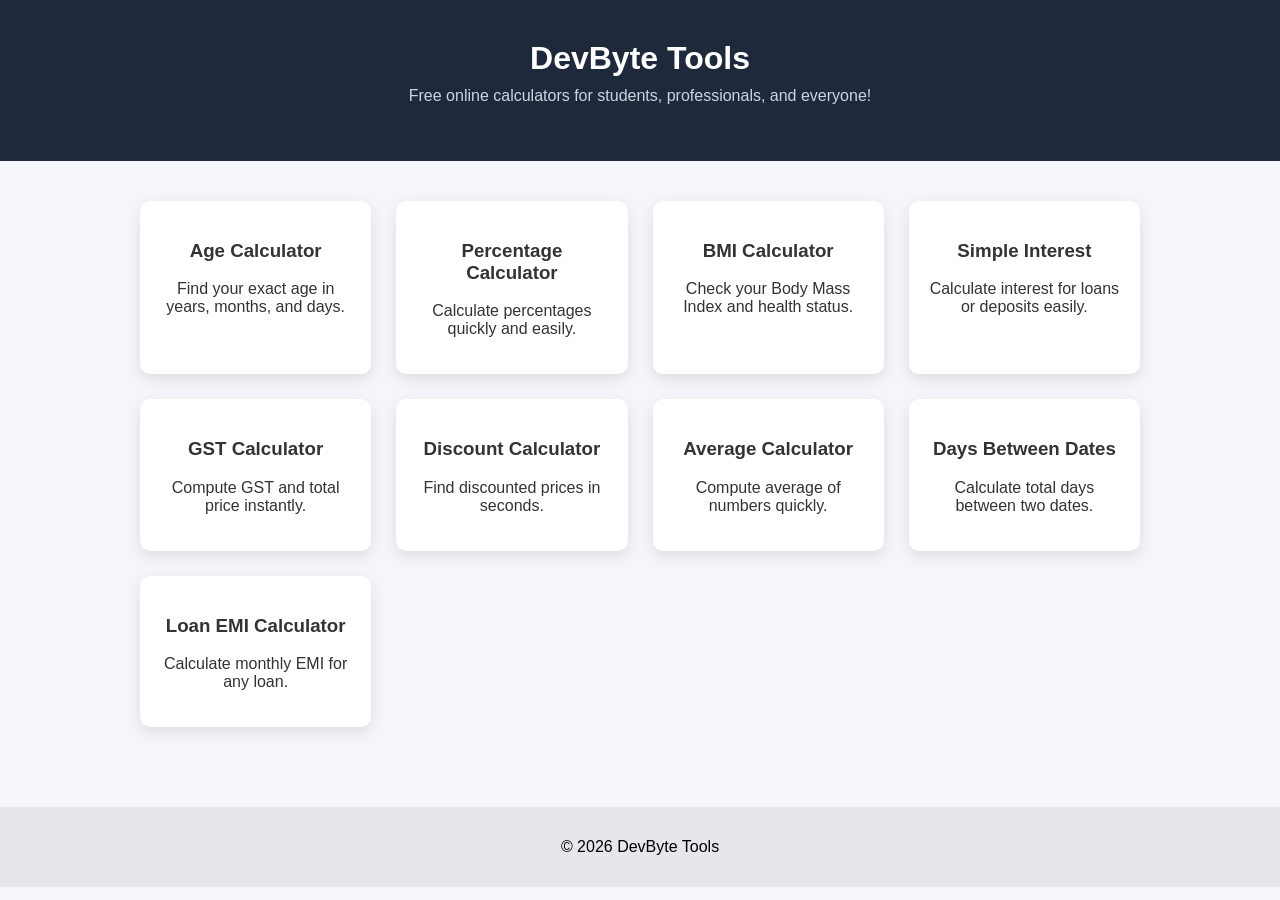
<file: index.html>
<!DOCTYPE html>
<html>

<head>
  <title>DevByte Tools | Free Online Calculators</title>
  <meta name="description" content="DevByte Tools offers free online calculators including Age, EMI, GST, Percentage, BMI, and more.">
  
  <link rel="stylesheet" href="style.css">
  <link rel="icon" href="favicon.ico" type="image/x-icon">
</head>

<body>

<header>
  <h1>DevByte Tools</h1>
  <p>Free online calculators for students, professionals, and everyone!</p>
</header>

<section class="tools-grid">

  <a href="age-calculator.html" class="tool-card">
    <h3>Age Calculator</h3>
    <p>Find your exact age in years, months, and days.</p>
  </a>

  <a href="percentage-calculator.html" class="tool-card">
    <h3>Percentage Calculator</h3>
    <p>Calculate percentages quickly and easily.</p>
  </a>

  <a href="bmi-calculator.html" class="tool-card">
    <h3>BMI Calculator</h3>
    <p>Check your Body Mass Index and health status.</p>
  </a>



  <a href="interest-calculator.html" class="tool-card">
    <h3>Simple Interest</h3>
    <p>Calculate interest for loans or deposits easily.</p>
  </a>

  <a href="gst-calculator.html" class="tool-card">
    <h3>GST Calculator</h3>
    <p>Compute GST and total price instantly.</p>
  </a>

  <a href="discount-calculator.html" class="tool-card">
    <h3>Discount Calculator</h3>
    <p>Find discounted prices in seconds.</p>
  </a>

  <a href="average-calculator.html" class="tool-card">
    <h3>Average Calculator</h3>
    <p>Compute average of numbers quickly.</p>
  </a>

  <a href="days-between-dates-calculator.html" class="tool-card">
    <h3>Days Between Dates</h3>
    <p>Calculate total days between two dates.</p>
  </a>

  <a href="emi-calculator.html" class="tool-card">
    <h3>Loan EMI Calculator</h3>
    <p>Calculate monthly EMI for any loan.</p>
  </a>

</section>

<footer>
  <p>© 2026 DevByte Tools</p>
</footer>
<script src="script.js"></script>
</body>
</html>
</file>
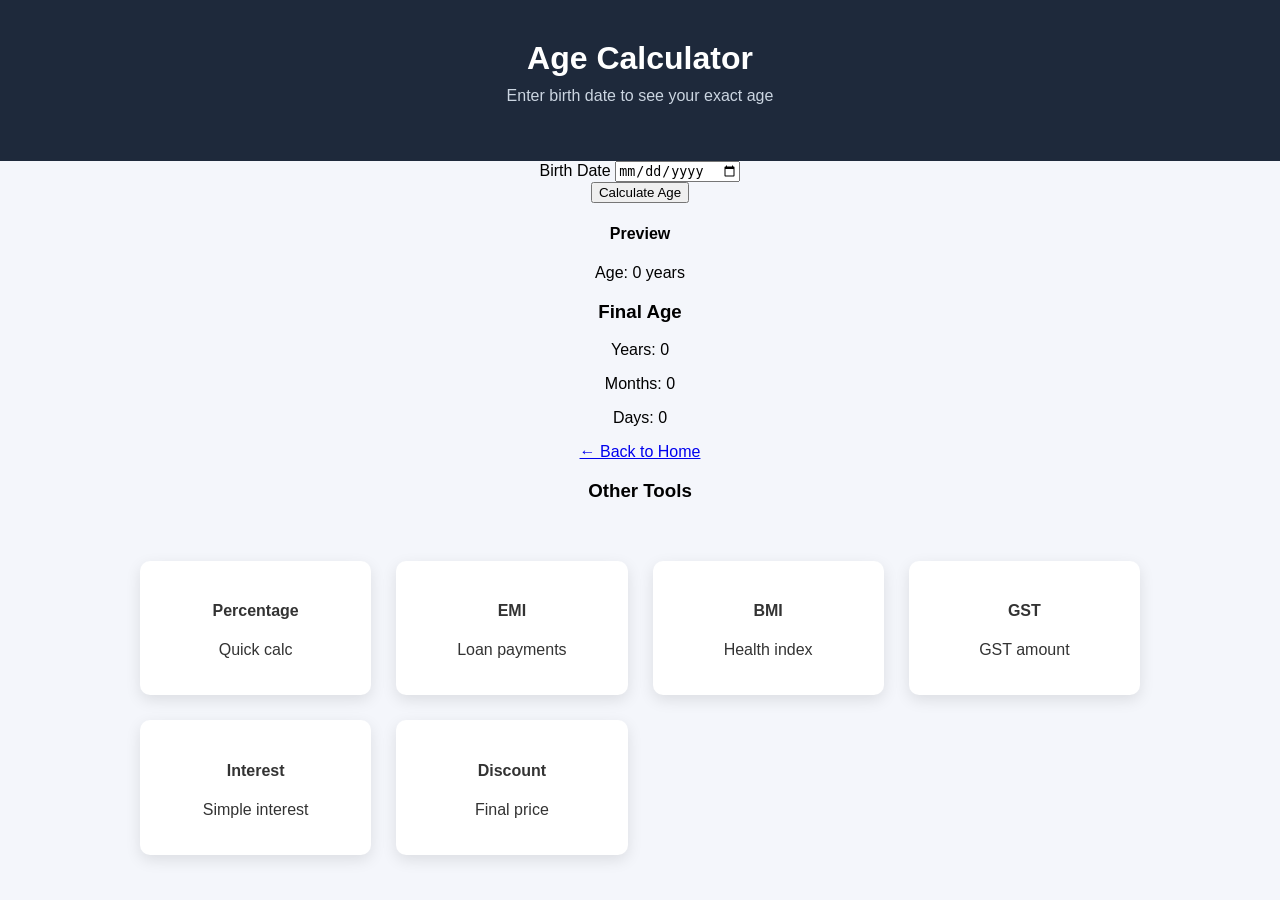
<file: age-calculator-updated.html>
<!DOCTYPE html>
<html lang="en">
<head>
  <title>Age Calculator | DevByte Tools</title>
  <meta name="description" content="Calculate your exact age in years, months, days instantly.">
  <meta name="viewport" content="width=device-width, initial-scale=1">
  <link rel="stylesheet" href="style.css">
</head>
<body>
  <header>
    <h1>Age Calculator</h1>
    <p>Enter birth date to see your exact age</p>
  </header>

  <div class="calculator-container">
    <div class="calculator-card">
      <div class="input-group">
        <label for="birthdate">Birth Date</label>
        <input type="date" id="birthdate" max="">
      </div>
      <button onclick="calculateAge()">Calculate Age</button>
      <div class="preview" id="preview">
        <h4>Preview</h4>
        <p>Age: <span id="preview-age">0</span> years</p>
      </div>
      <div class="results" id="results">
        <h3>Final Age</h3>
        <p>Years: <span id="age-result">0</span></p>
        <p>Months: <span id="months-result">0</span></p>
        <p>Days: <span id="days-result">0</span></p>
      </div>
    </div>
  </div>

  <a class="back-home" href="index.html">← Back to Home</a>

  <div class="more-tools">
    <h3>Other Tools</h3>
    <div class="tools-grid">
      <a href="percentage-calculator.html" class="tool-card">
        <h4>Percentage</h4>
        <p>Quick calc</p>
      </a>
      <a href="emi-calculator.html" class="tool-card">
        <h4>EMI</h4>
        <p>Loan payments</p>
      </a>
      <a href="bmi-calculator.html" class="tool-card">
        <h4>BMI</h4>
        <p>Health index</p>
      </a>
      <a href="gst-calculator.html" class="tool-card">
        <h4>GST</h4>
        <p>GST amount</p>
      </a>
      <a href="interest-calculator.html" class="tool-card">
        <h4>Interest</h4>
        <p>Simple interest</p>
      </a>
      <a href="discount-calculator.html" class="tool-card">
        <h4>Discount</h4>
        <p>Final price</p>
      </a>
    </div>
  </div>

  <script>
    function realTimeAge() {
      const birthdate = document.getElementById('birthdate').value;
      if (!birthdate) return;
      
      const birth = new Date(birthdate);
      const today = new Date();
      let age = today.getFullYear() - birth.getFullYear();
      const m = today.getMonth() - birth.getMonth();
      if (m < 0 || (m === 0 && today.getDate() < birth.getDate())) age--;
      
      document.getElementById('preview-age').textContent = age;
    }

    function calculateAge() {
      const birthdate = document.getElementById('birthdate').value;
      if (!birthdate) {
        alert('Please select birth date');
        return;
      }

      const birth = new Date(birthdate);
      const today = new Date();
      
      let years = today.getFullYear() - birth.getFullYear();
      let months = today.getMonth() - birth.getMonth();
      if (months < 0) { years--; months += 12; }
      if (today.getDate() < birth.getDate()) { months--; }
      
      const daysDiff = (today - birth) / (1000 * 60 * 60 * 24);
      const days = Math.floor(daysDiff);
      
      document.getElementById('age-result').textContent = years;
      document.getElementById('months-result').textContent = months;
      document.getElementById('days-result').textContent = days;
      
      document.getElementById('results').style.display = 'block';
      document.getElementById('preview').scrollIntoView({ behavior: 'smooth' });
    }

    document.getElementById('birthdate').addEventListener('change', realTimeAge);
  </script>
</body>
</html>
</file>
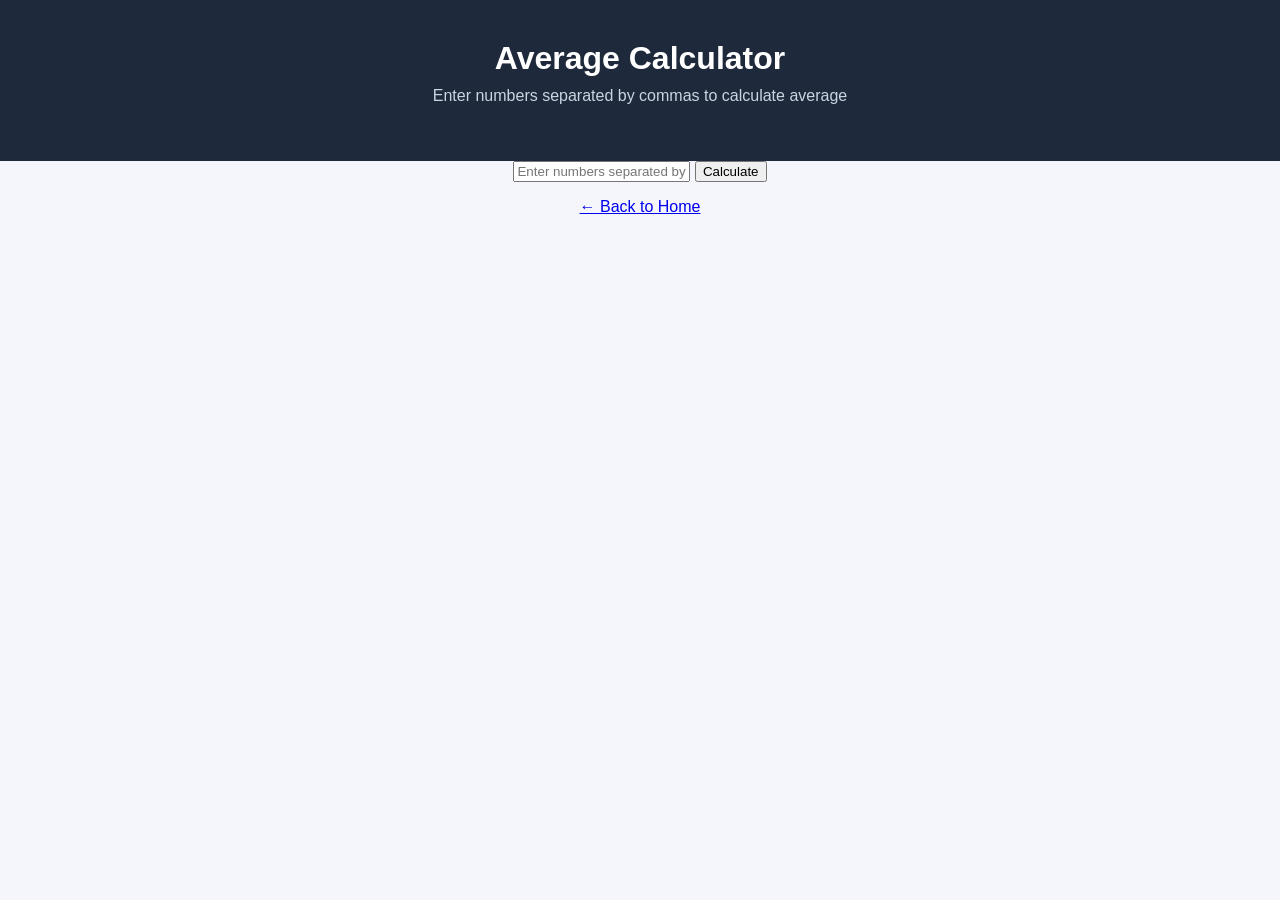
<file: average-calculator.html>
<!DOCTYPE html>
<html>

<head>
  <title>Average Calculator | DevByte Tools</title>
  <meta name="description" content="Compute the average of numbers quickly.">
  <link rel="stylesheet" href="style.css">
</head>

<body>

<header>
  <h1>Average Calculator</h1>
  <p>Enter numbers separated by commas to calculate average</p>
</header>

<div class="calculator-container">
  <div class="calculator-card">
    <input type="text" id="numbers" placeholder="Enter numbers separated by commas" />
    <button onclick="calculateAverage()">Calculate</button>
    <p id="averageresult"></p>
  </div>
</div>

<a class="back-home" href="index.html">← Back to Home</a>

<script src="script.js"></script>

</body>
</html>
</file>
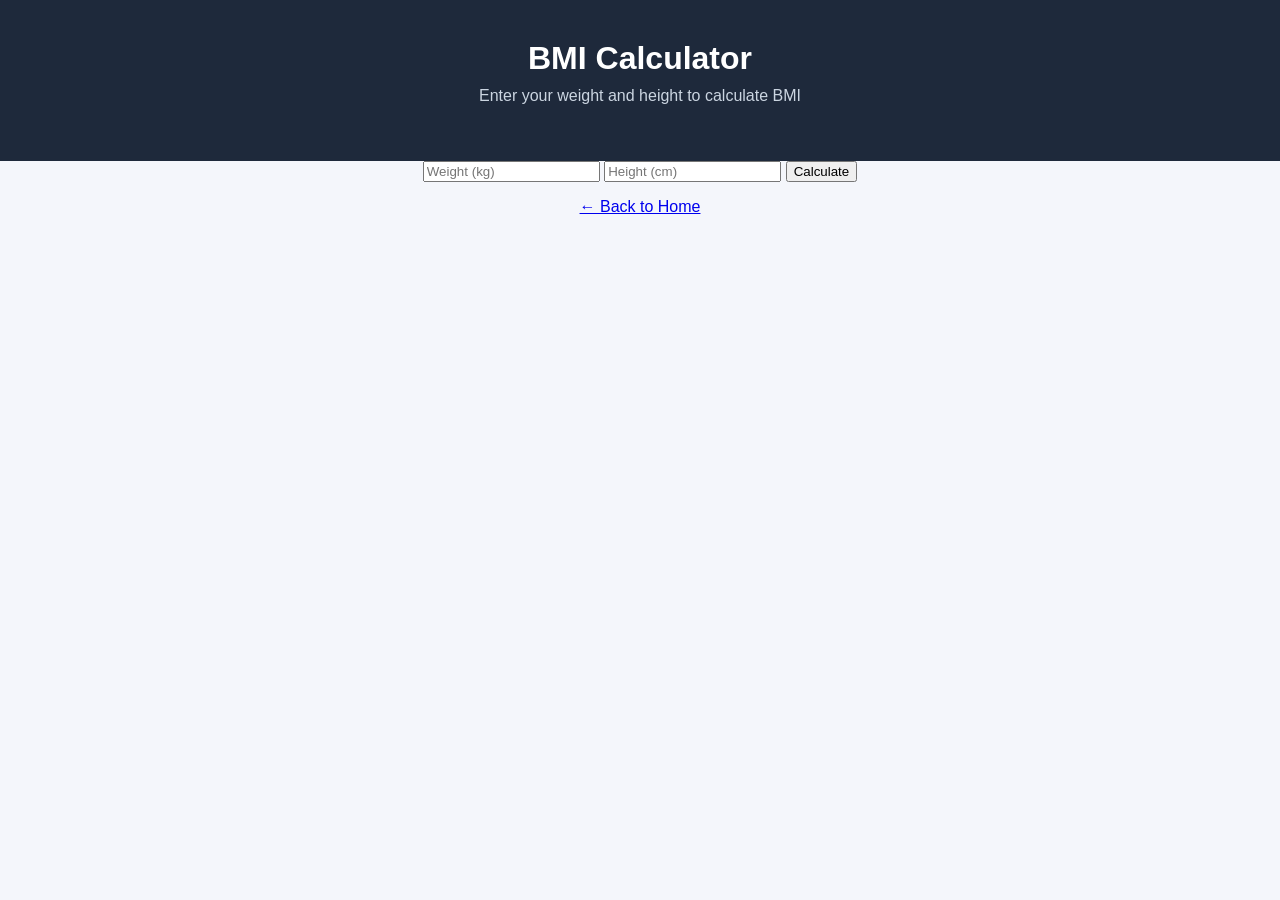
<file: bmi-calculator.html>
<!DOCTYPE html>
<html>

<head>
  <title>BMI Calculator | DevByte Tools</title>
  <meta name="description" content="Check your Body Mass Index (BMI) using DevByte Tools BMI Calculator. Enter your weight and height to get instant results.">

  <link rel="stylesheet" href="style.css">
</head>

<body>

<header>
  <h1>BMI Calculator</h1>
  <p>Enter your weight and height to calculate BMI</p>
</header>

<div class="calculator-container">
  <div class="calculator-card">
    <input type="number" id="weight" placeholder="Weight (kg)" />
    <input type="number" id="height" placeholder="Height (cm)" />
    <button onclick="calculateBMI()">Calculate</button>
    <p id="bmiresult"></p>
  </div>
</div>

<a class="back-home" href="index.html">← Back to Home</a>

<script src="script.js"></script>

</body>
</html>
</file>
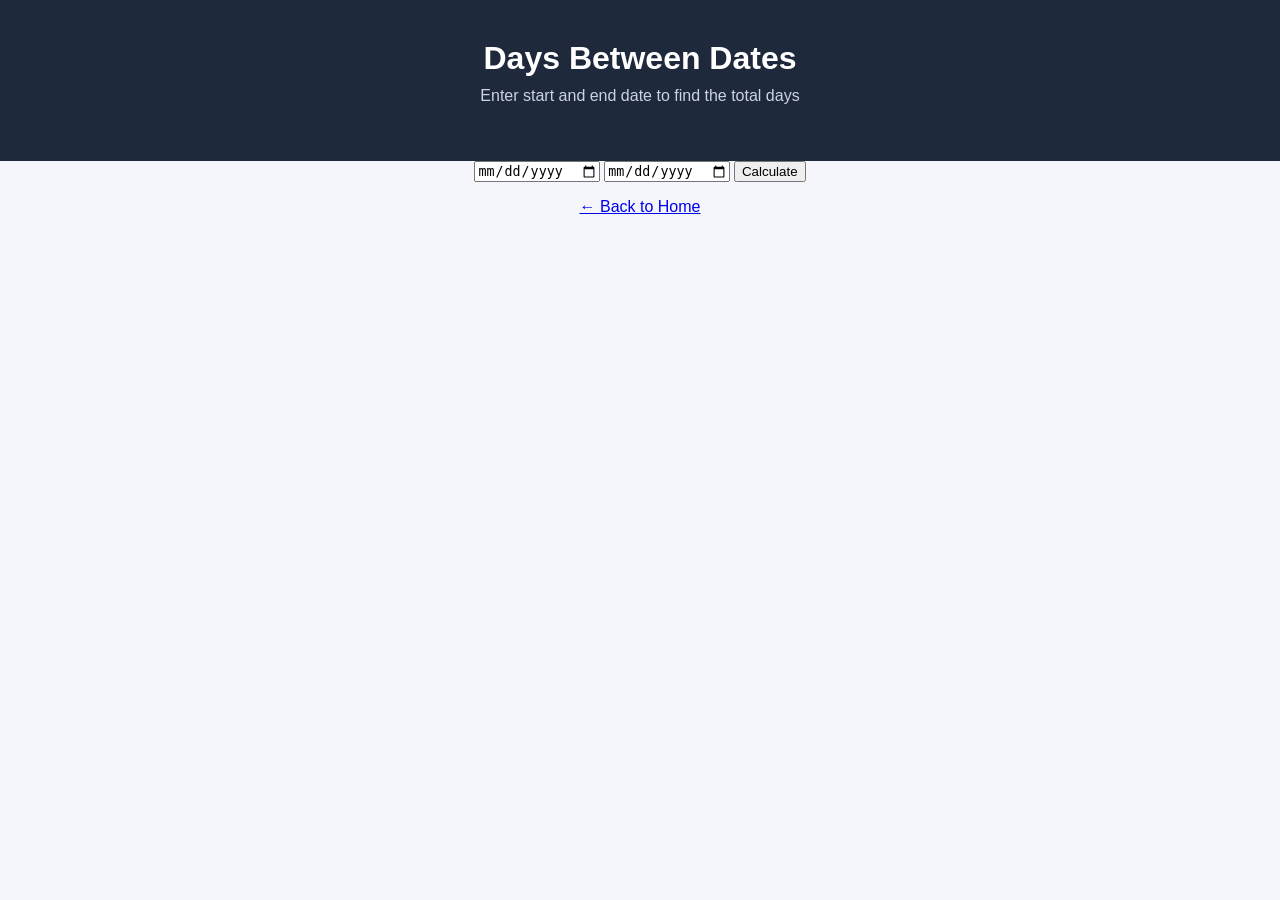
<file: days-between-dates-calculator.html>
<!DOCTYPE html>
<html>

<head>
  <title>Days Between Dates | DevByte Tools</title>
  <meta name="description" content="Calculate the number of days between two dates.">
  <link rel="stylesheet" href="style.css">
</head>

<body>

<header>
  <h1>Days Between Dates</h1>
  <p>Enter start and end date to find the total days</p>
</header>

<div class="calculator-container">
  <div class="calculator-card">
    <input type="date" id="startdate" />
    <input type="date" id="enddate" />
    <button onclick="calculateDays()">Calculate</button>
    <p id="daysresult"></p>
  </div>
</div>

<a class="back-home" href="index.html">← Back to Home</a>

<script src="script.js"></script>

</body>
</html>
</file>
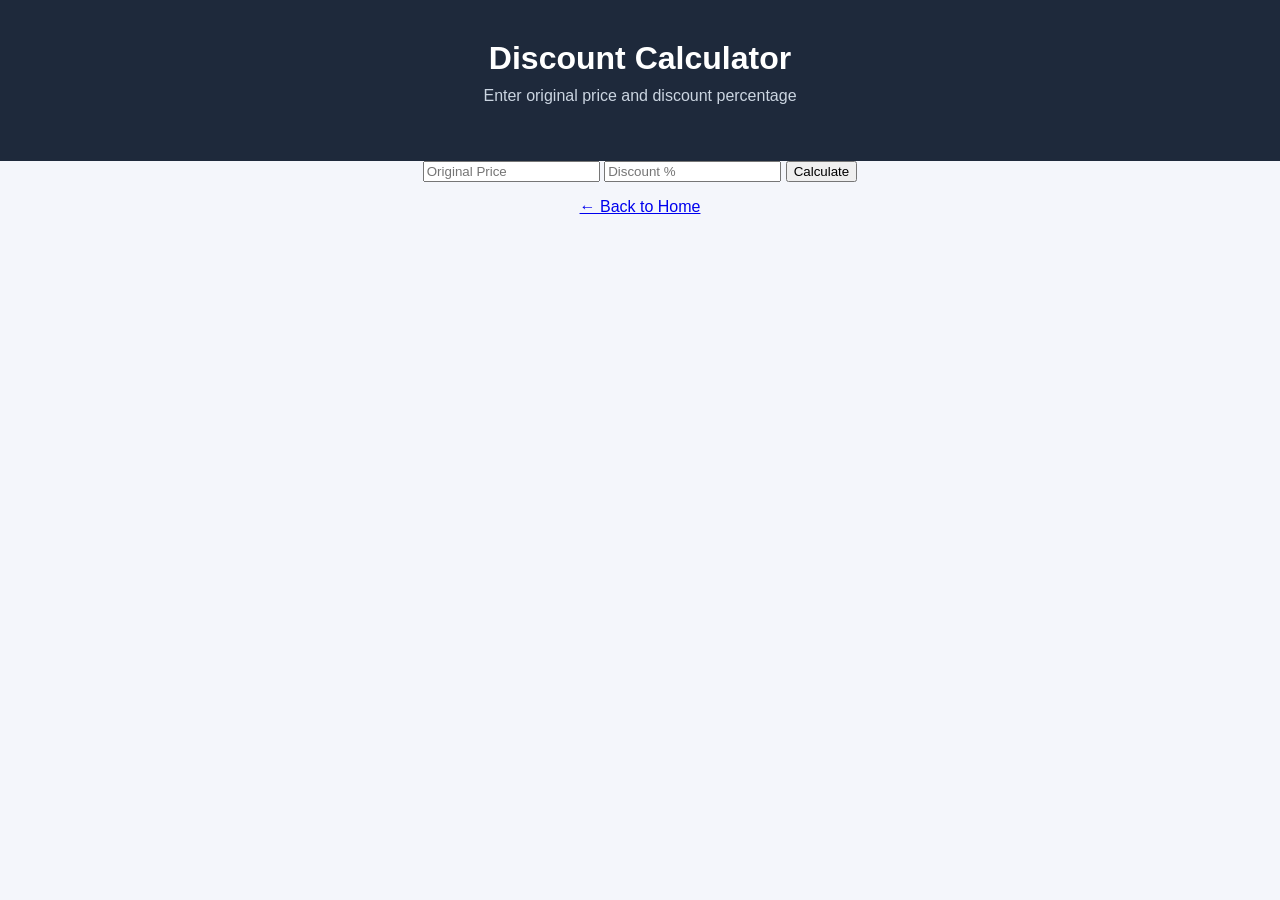
<file: discount-calculator.html>
<!DOCTYPE html>
<html>

<head>
  <title>Discount Calculator | DevByte Tools</title>
  <meta name="description" content="Find discounted prices instantly.">
  <link rel="stylesheet" href="style.css">
</head>

<body>

<header>
  <h1>Discount Calculator</h1>
  <p>Enter original price and discount percentage</p>
</header>

<div class="calculator-container">
  <div class="calculator-card">
    <input type="number" id="price" placeholder="Original Price" />
    <input type="number" id="discount" placeholder="Discount %" />
    <button onclick="calculateDiscount()">Calculate</button>
    <p id="discountresult"></p>
  </div>
</div>

<a class="back-home" href="index.html">← Back to Home</a>

<script src="script.js"></script>

</body>
</html>
</file>
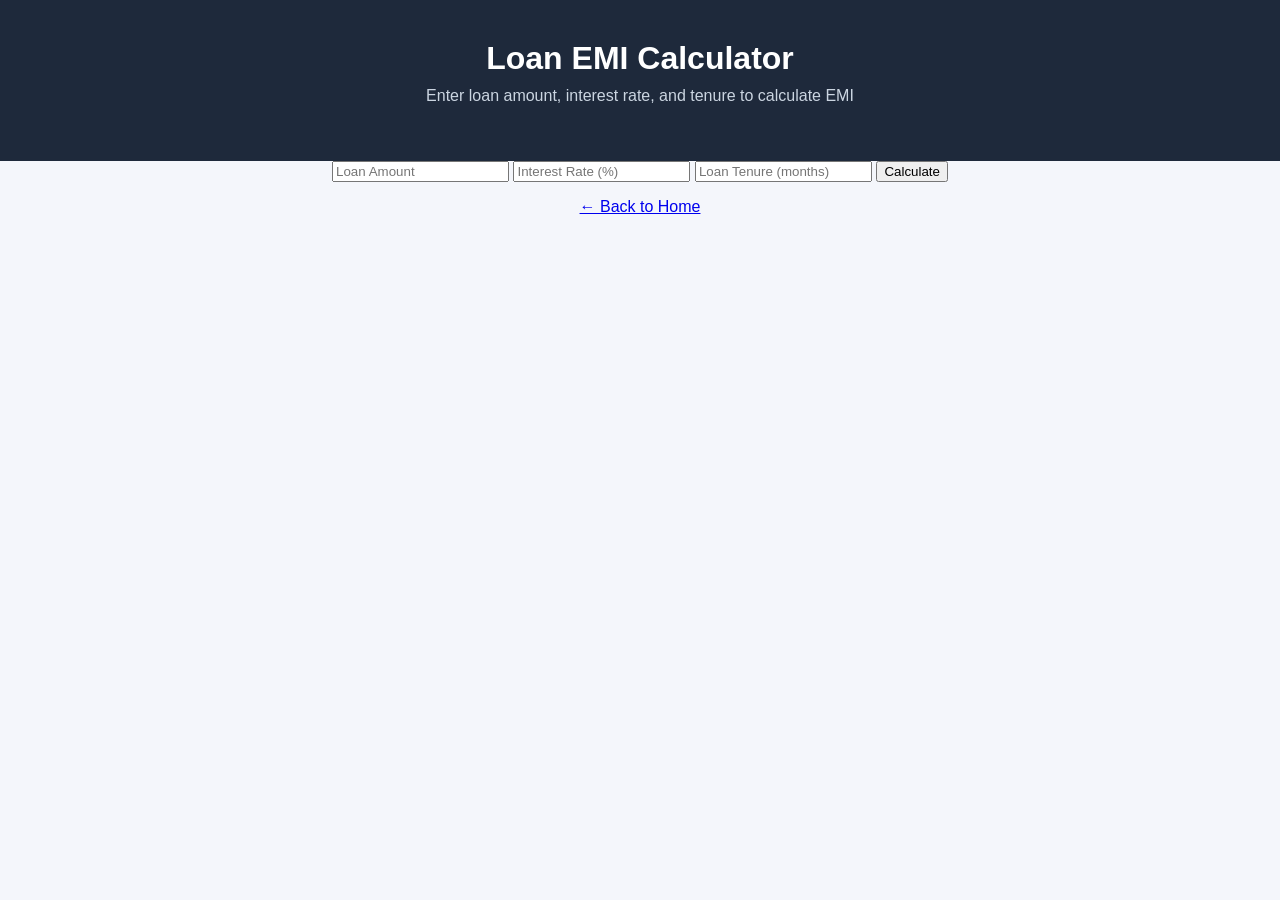
<file: emi-calculator.html>
<!DOCTYPE html>
<html>

<head>
  <title>Loan EMI Calculator | DevByte Tools</title>
  <meta name="description" content="Calculate monthly EMI for any loan.">
  <link rel="stylesheet" href="style.css">
</head>

<body>

<header>
  <h1>Loan EMI Calculator</h1>
  <p>Enter loan amount, interest rate, and tenure to calculate EMI</p>
</header>

<div class="calculator-container">
  <div class="calculator-card">
    <input type="number" id="loanamount" placeholder="Loan Amount" />
    <input type="number" id="interestrate" placeholder="Interest Rate (%)" />
    <input type="number" id="loanmonths" placeholder="Loan Tenure (months)" />
    <button onclick="calculateEMI()">Calculate</button>
    <p id="emiresult"></p>
  </div>
</div>

<a class="back-home" href="index.html">← Back to Home</a>

<script src="script.js"></script>

</body>
</html>
</file>
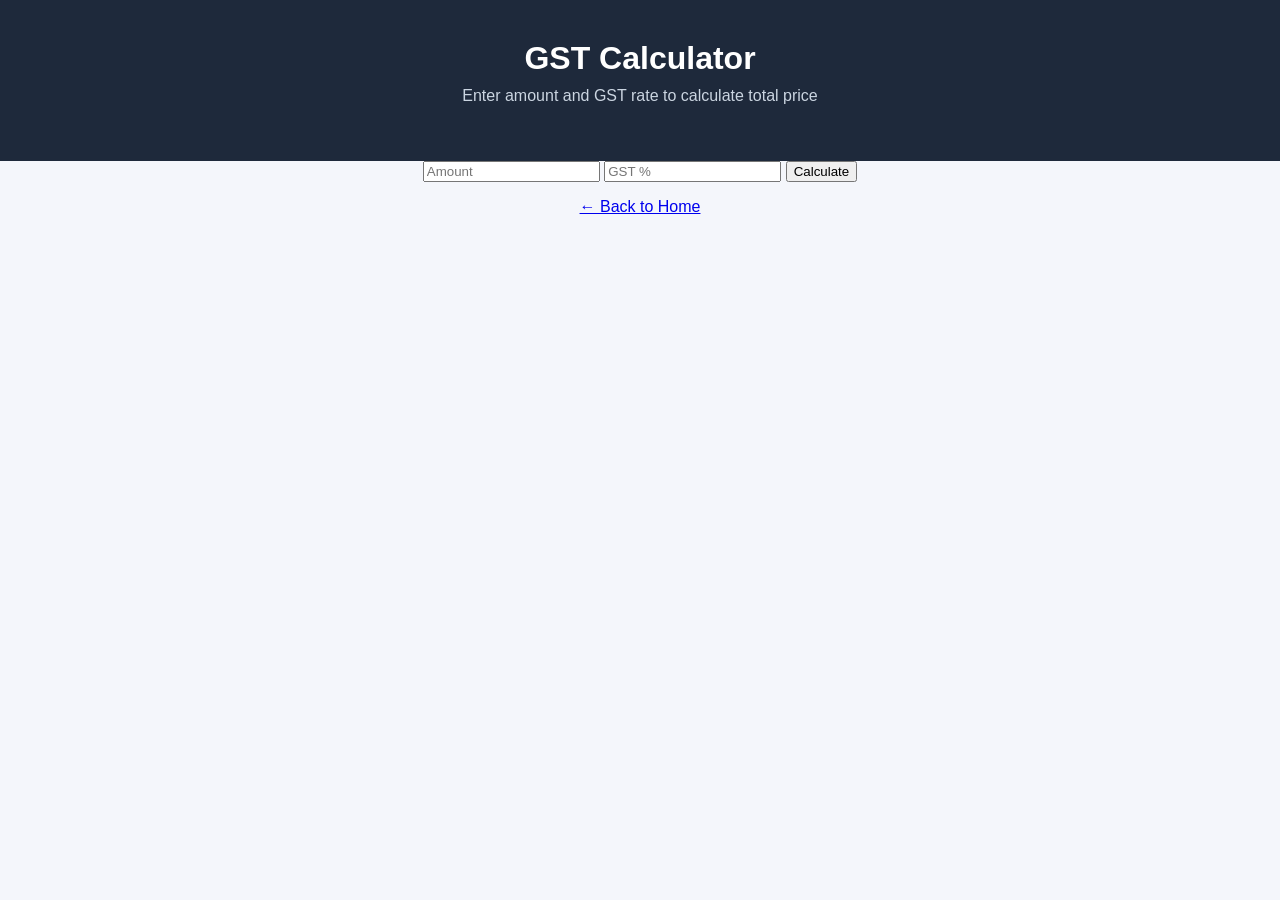
<file: gst-calculator.html>
<!DOCTYPE html>
<html>

<head>
  <title>GST Calculator | DevByte Tools</title>
  <meta name="description" content="Compute GST and total price instantly.">
  <link rel="stylesheet" href="style.css">
</head>

<body>

<header>
  <h1>GST Calculator</h1>
  <p>Enter amount and GST rate to calculate total price</p>
</header>

<div class="calculator-container">
  <div class="calculator-card">
    <input type="number" id="amount" placeholder="Amount" />
    <input type="number" id="gstrate" placeholder="GST %" />
    <button onclick="calculateGST()">Calculate</button>
    <p id="gstresult"></p>
  </div>
</div>

<a class="back-home" href="index.html">← Back to Home</a>

<script src="script.js"></script>

</body>
</html>
</file>
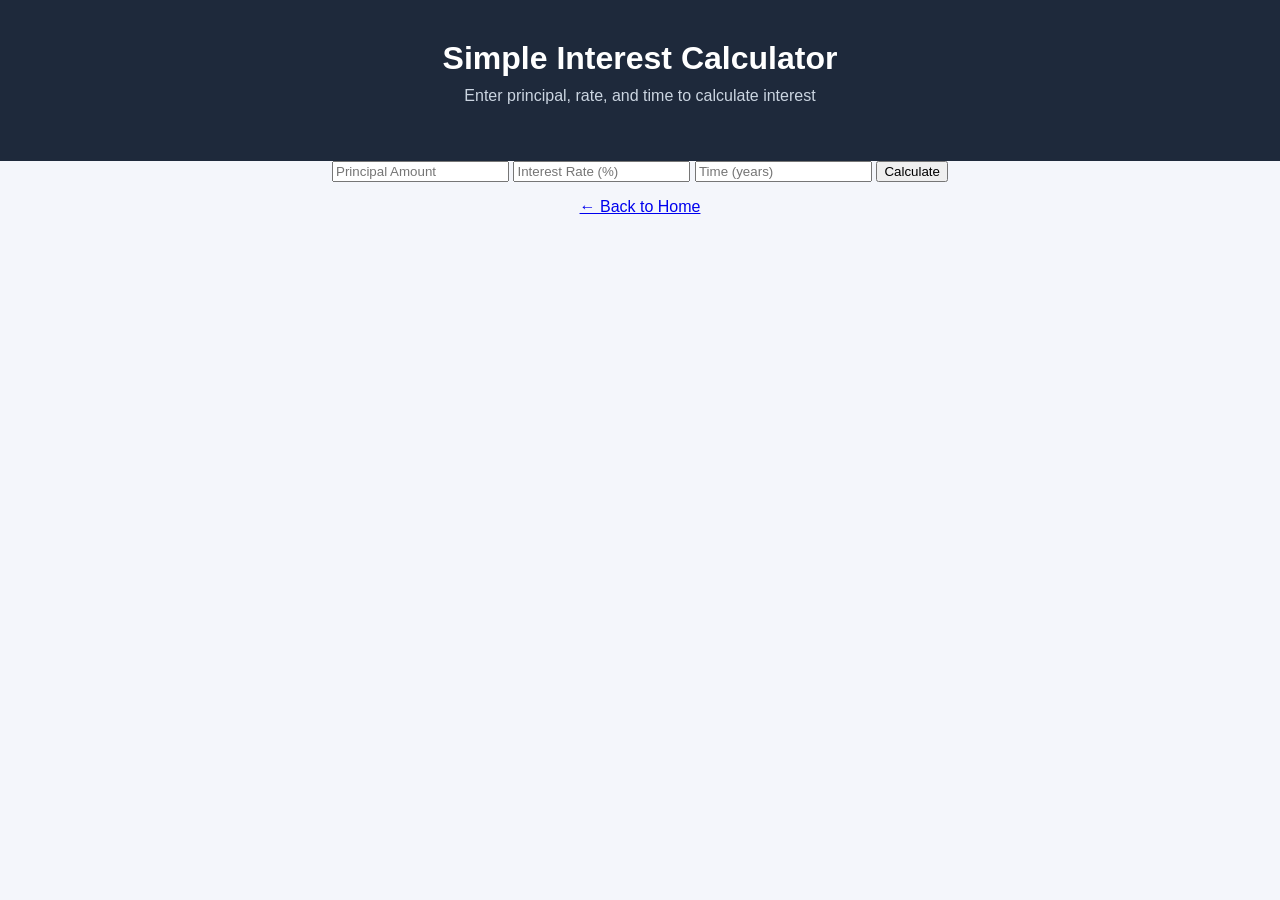
<file: interest-calculator.html>
<!DOCTYPE html>
<html>

<head>
  <title>Simple Interest Calculator | DevByte Tools</title>
  <meta name="description" content="Calculate simple interest for loans or deposits instantly.">
  <link rel="stylesheet" href="style.css">
</head>

<body>

<header>
  <h1>Simple Interest Calculator</h1>
  <p>Enter principal, rate, and time to calculate interest</p>
</header>

<div class="calculator-container">
  <div class="calculator-card">
    <input type="number" id="principal" placeholder="Principal Amount" />
    <input type="number" id="rate" placeholder="Interest Rate (%)" />
    <input type="number" id="time" placeholder="Time (years)" />
    <button onclick="calculateInterest()">Calculate</button>
    <p id="interestresult"></p>
  </div>
</div>

<a class="back-home" href="index.html">← Back to Home</a>

<script src="script.js"></script>

</body>
</html>
</file>
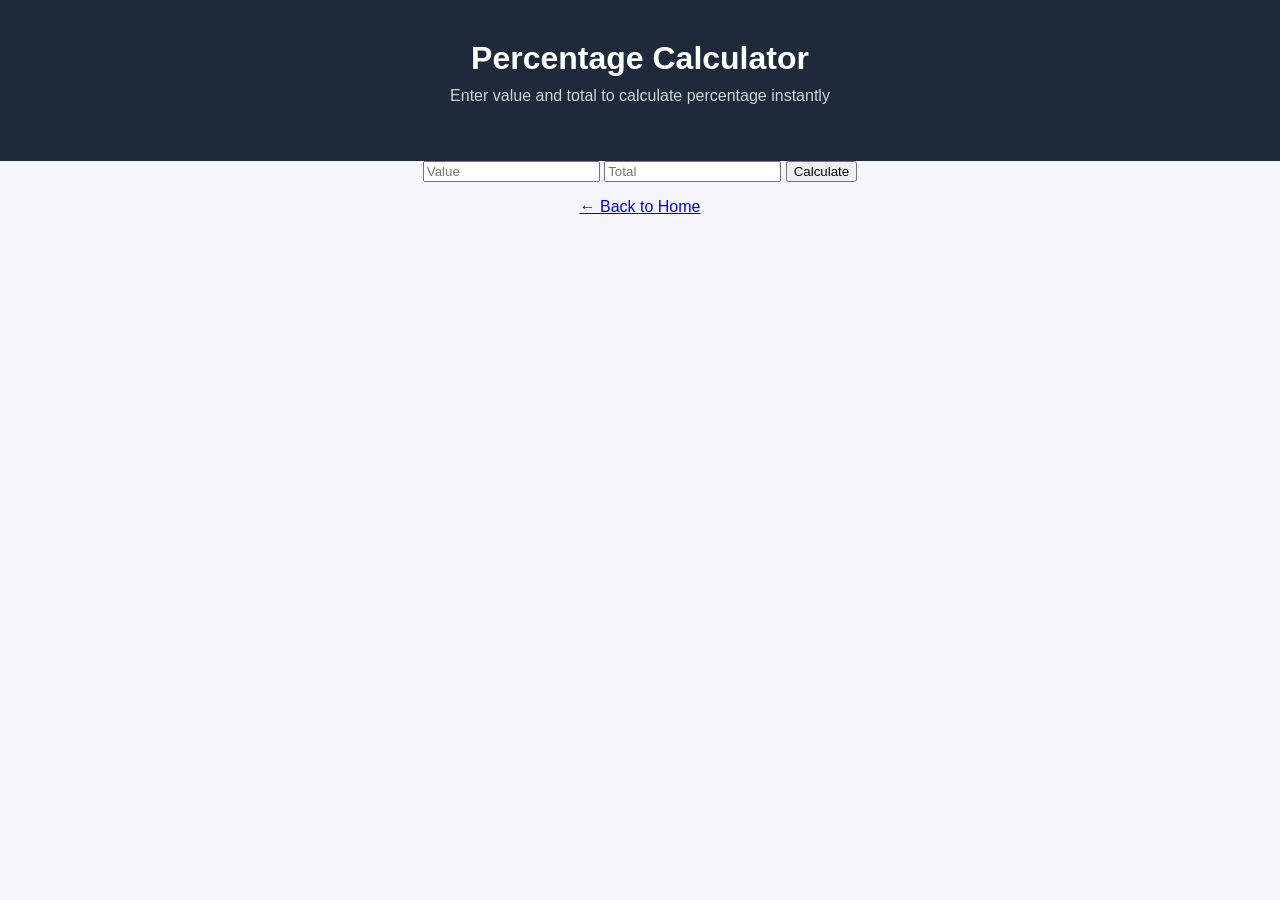
<file: percentage-calculator.html>
<!DOCTYPE html>
<html>

<head>
  <title>Percentage Calculator Online | DevByte Tools</title>
  <meta name="description" content="Quickly calculate percentages online with DevByte Tools Percentage Calculator. Free and easy to use.">
  
  <link rel="stylesheet" href="style.css">
</head>

<body>

<header>
  <h1>Percentage Calculator</h1>
  <p>Enter value and total to calculate percentage instantly</p>
</header>

<div class="calculator-container">
  <div class="calculator-card">
    <input type="number" id="value" placeholder="Value" />
    <input type="number" id="total" placeholder="Total" />
    <button onclick="calculatePercentage()">Calculate</button>
    <p id="percentageresult"></p>
  </div>
</div>

<a class="back-home" href="index.html">← Back to Home</a>

<script src="script.js"></script>

</body>
</html>
</file>
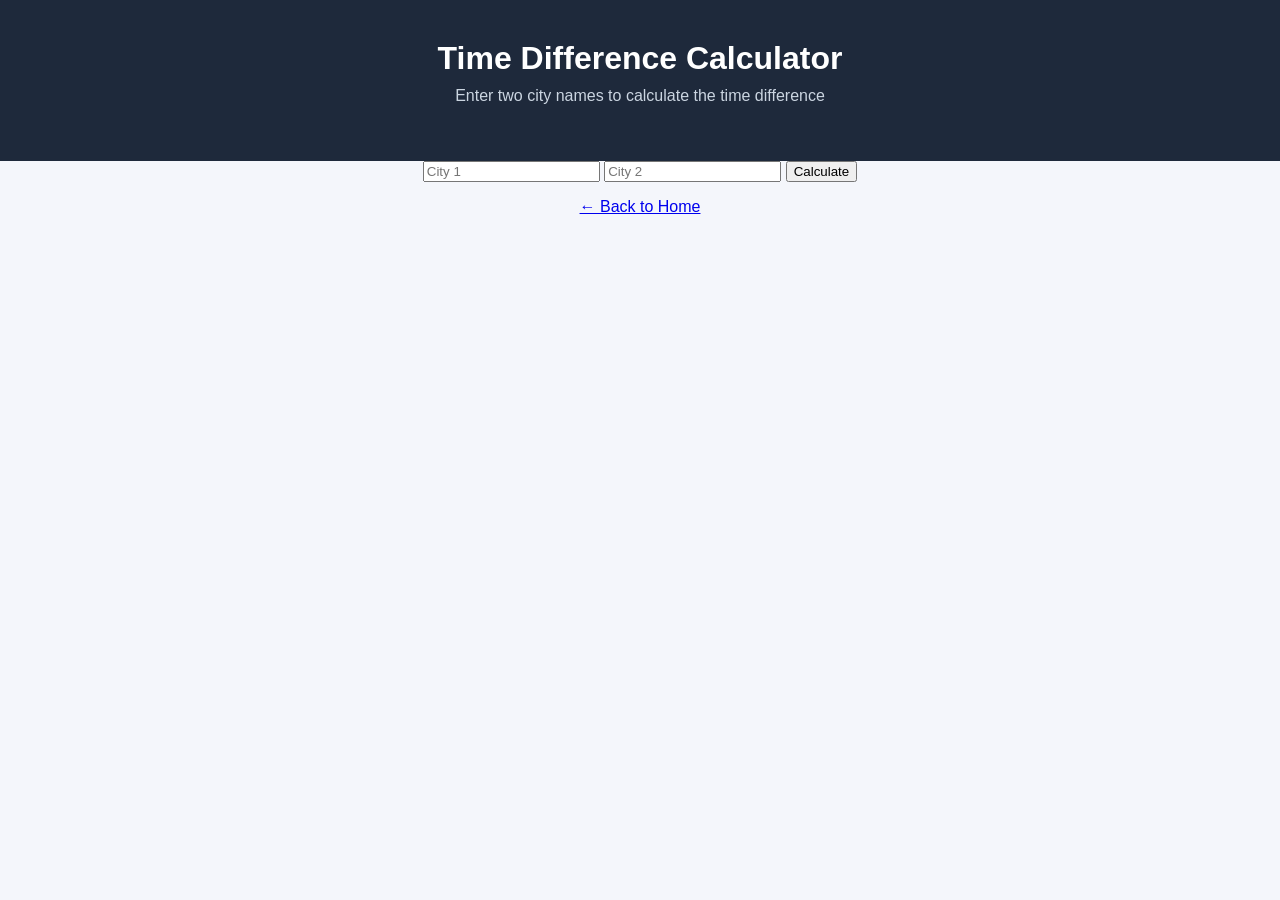
<file: time-difference-calculator.html>
<!DOCTYPE html>
<html>

<head>
  <title>Time Difference Calculator | DevByte Tools</title>
  <meta name="description" content="Find the time difference between any two countries using DevByte Tools.">
  <link rel="stylesheet" href="style.css">
</head>

<body>

<header>
  <h1>Time Difference Calculator</h1>
  <p>Enter two city names to calculate the time difference</p>
</header>

<div class="calculator-container">
  <div class="calculator-card">
    <input type="text" id="city1" placeholder="City 1" />
    <input type="text" id="city2" placeholder="City 2" />
    <button onclick="calculateTimeDiff()">Calculate</button>
    <p id="timeresult"></p>
  </div>
</div>

<a class="back-home" href="index.html">← Back to Home</a>

<script src="script.js"></script>

</body>
</html>
</file>
<file: style.css>
body{
font-family: Arial, sans-serif;
margin:0;
background:#f4f6fb;
text-align:center;
}

header{
background:#1e293b;
color:white;
padding:40px 20px;
}

header h1{
margin:0;
font-size:32px;
}

header p{
margin-top:10px;
color:#cbd5e1;
}

.tools-grid{
display:grid;
grid-template-columns:repeat(auto-fit,minmax(220px,1fr));
gap:25px;
max-width:1000px;
margin:auto;
padding:40px 20px;
}

.tool-card{
background:white;
padding:20px;
border-radius:10px;
text-decoration:none;
color:#333;
box-shadow:0 5px 15px rgba(0,0,0,0.1);
transition:0.2s;
}

.tool-card:hover{
transform:translateY(-5px);
background:#4f46e5;
color:white;
}

footer{
margin-top:40px;
padding:15px;
background:#e5e7eb;
}
</file>
